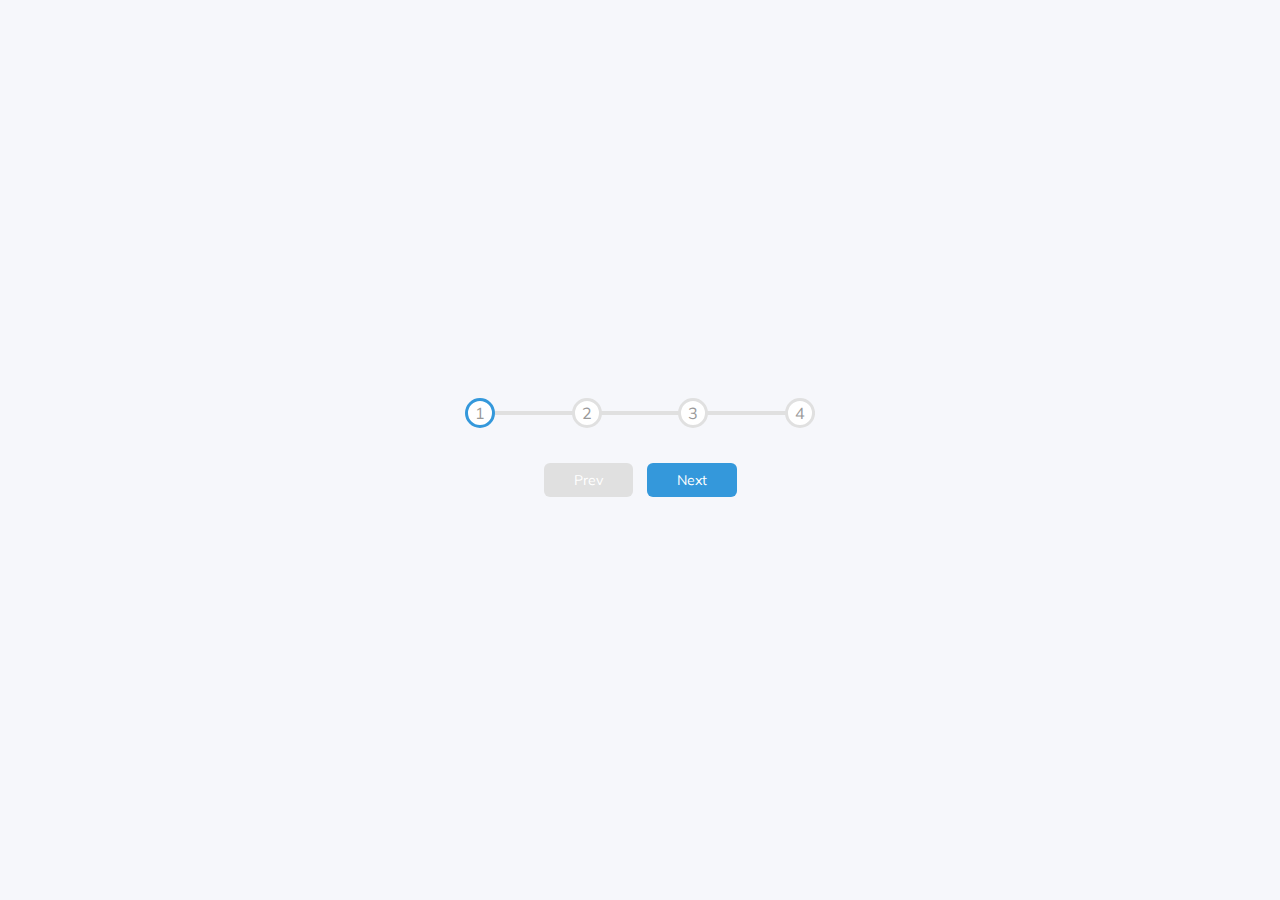
<file: progress_steps/index.html>
<!doctype html>
<!-- Created by Andrew Yang -->
<html lang="en">
  <head>
    <meta charset="UTF-8">
    <meta name="viewport"
          content="width=device-width, user-scalable=no, initial-scale=1.0, maximum-scale=1.0, minimum-scale=1.0">
    <meta http-equiv="X-UA-Compatible" content="ie=edge">
    <link rel="stylesheet" href="style.css">
    <title>Progress Steps</title>
  </head>
  <body>
  <div class="container">
    <div class="progress-container">
      <div class="progress" id="progress"></div>
      <div class="circle active">1</div>
      <div class="circle">2</div>
      <div class="circle">3</div>
      <div class="circle">4</div>
    </div>

    <button class="btn" id="prev" disabled>Prev</button>
    <button class="btn" id="next">Next</button>
  </div>

  <script src="script.js"></script>
  </body>
</html>
</file>
<file: progress_steps/style.css>
@import url('https://fonts.googleapis.com/css2?family=Muli&display=swap');

:root {
  --line--border--fill: #3498db;
  --line-border-empty: #e0e0e0;
}

* {
  box-sizing: border-box;
}

body {
  background-color: #f6f7fb;
  font-family: 'Muli', sans-serif;
  display: flex;
  align-items: center;
  justify-content: center;
  height: 100vh;
  overflow: hidden;
  margin: 0;
}

.container {
  text-align: center;
}

.progress-container {
  display: flex;
  justify-content: space-between;
  position: relative;
  margin-bottom: 30px;
  max-width: 100%;
  width: 350px;
}

.progress-container::before {
  content: '';
  background-color: var(--line-border-empty);
  position: absolute;
  top: 50%;
  left: 0;
  height: 4px;
  width: 100%;
  transform: translateY(-50%);
  z-index: -1;
}

.progress {
  background-color: var(--line--border--fill);
  position: absolute;
  top: 50%;
  left: 0;
  height: 4px;
  width: 0;
  transform: translateY(-50%);
  z-index: -1;
  transition: .4s ease;
}

.circle {
  background-color: #fff;
  color: #999;
  border-radius: 50%;
  height: 30px;
  width: 30px;
  display: flex;
  align-items: center;
  justify-content: center;
  border: 3px solid var(--line-border-empty);
  transition: .4s ease;
}

.circle.active {
  border-color: var(--line--border--fill);
}

.btn {
  background-color: var(--line--border--fill);
  color: #fff;
  border: 0;
  border-radius: 6px;
  cursor: pointer;
  font-family: inherit;
  padding: 8px 30px;
  margin: 5px;
  font-size: 14px;
}

.btn:active {
  transform: scale(0.98);
}

.btn:focus {
  outline: 0
}

.btn:disabled {
  background-color: var(--line-border-empty);
  cursor: not-allowed;
}
</file>
